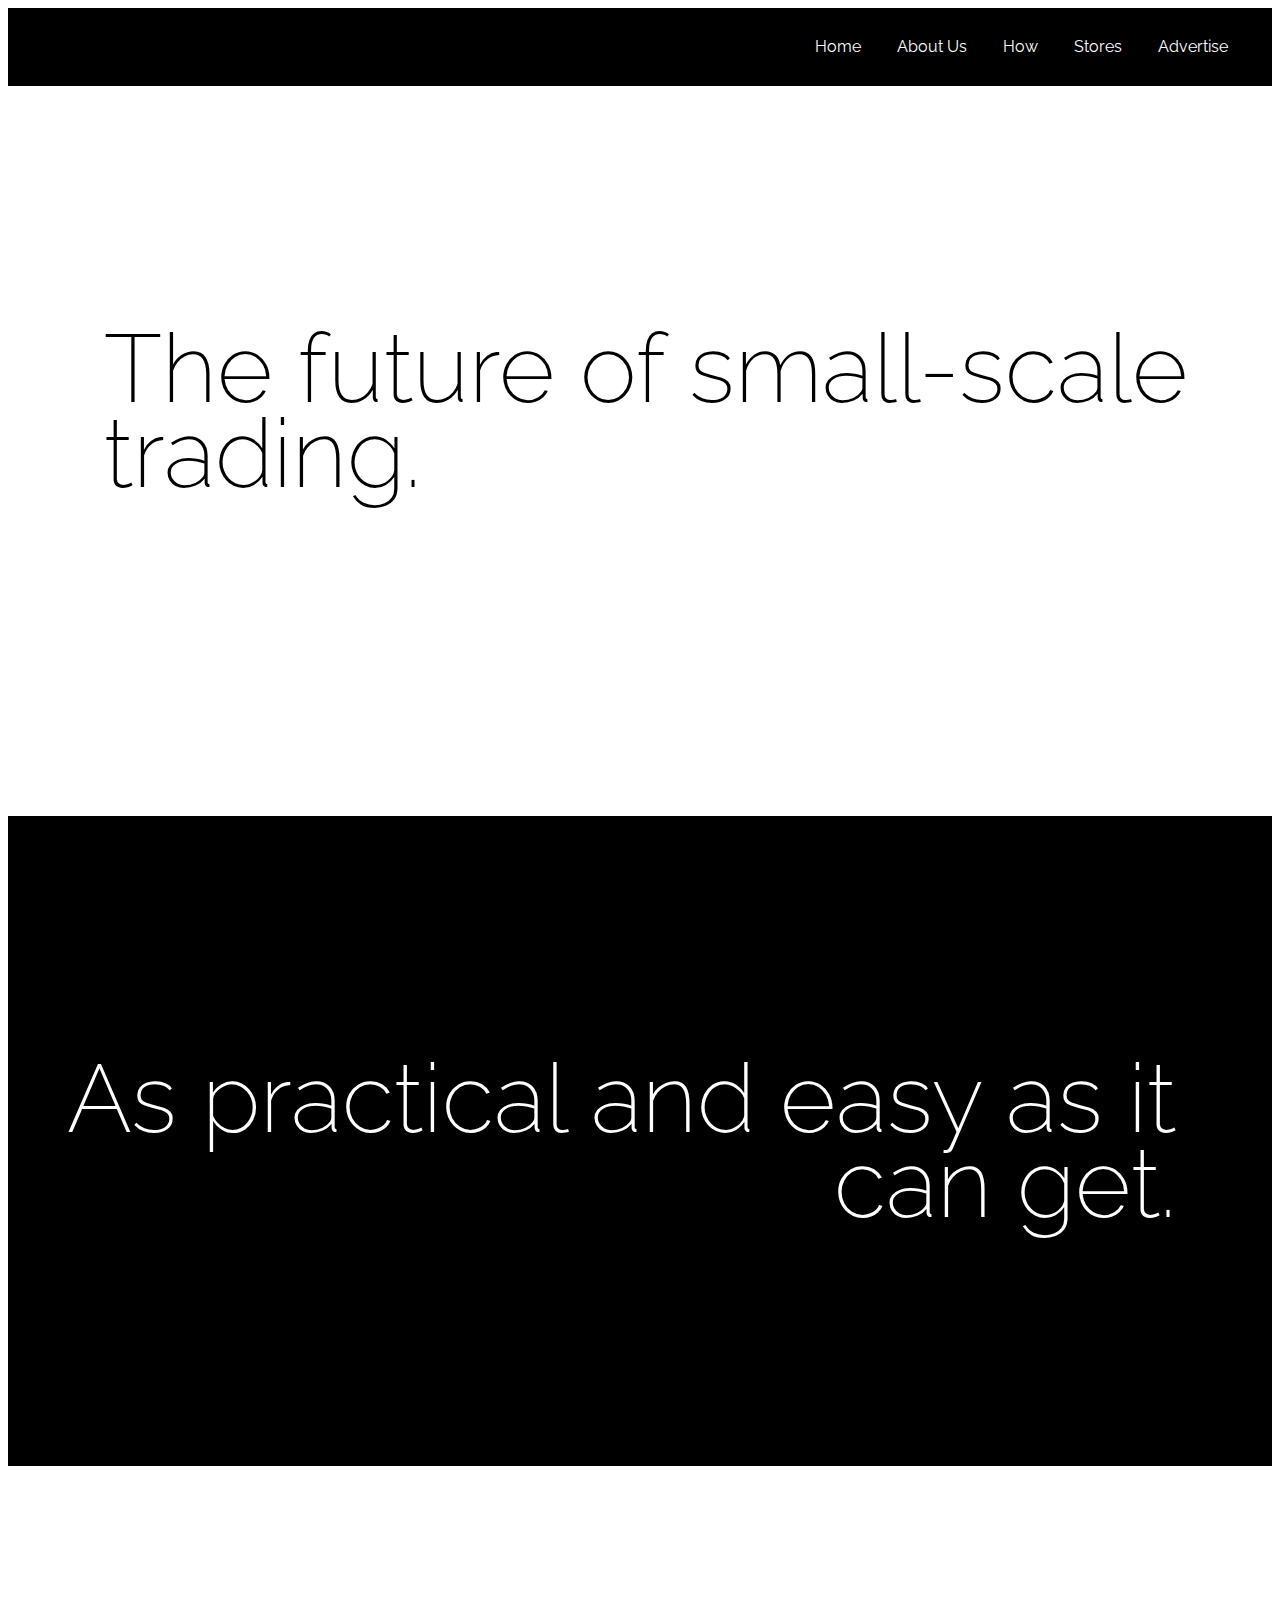
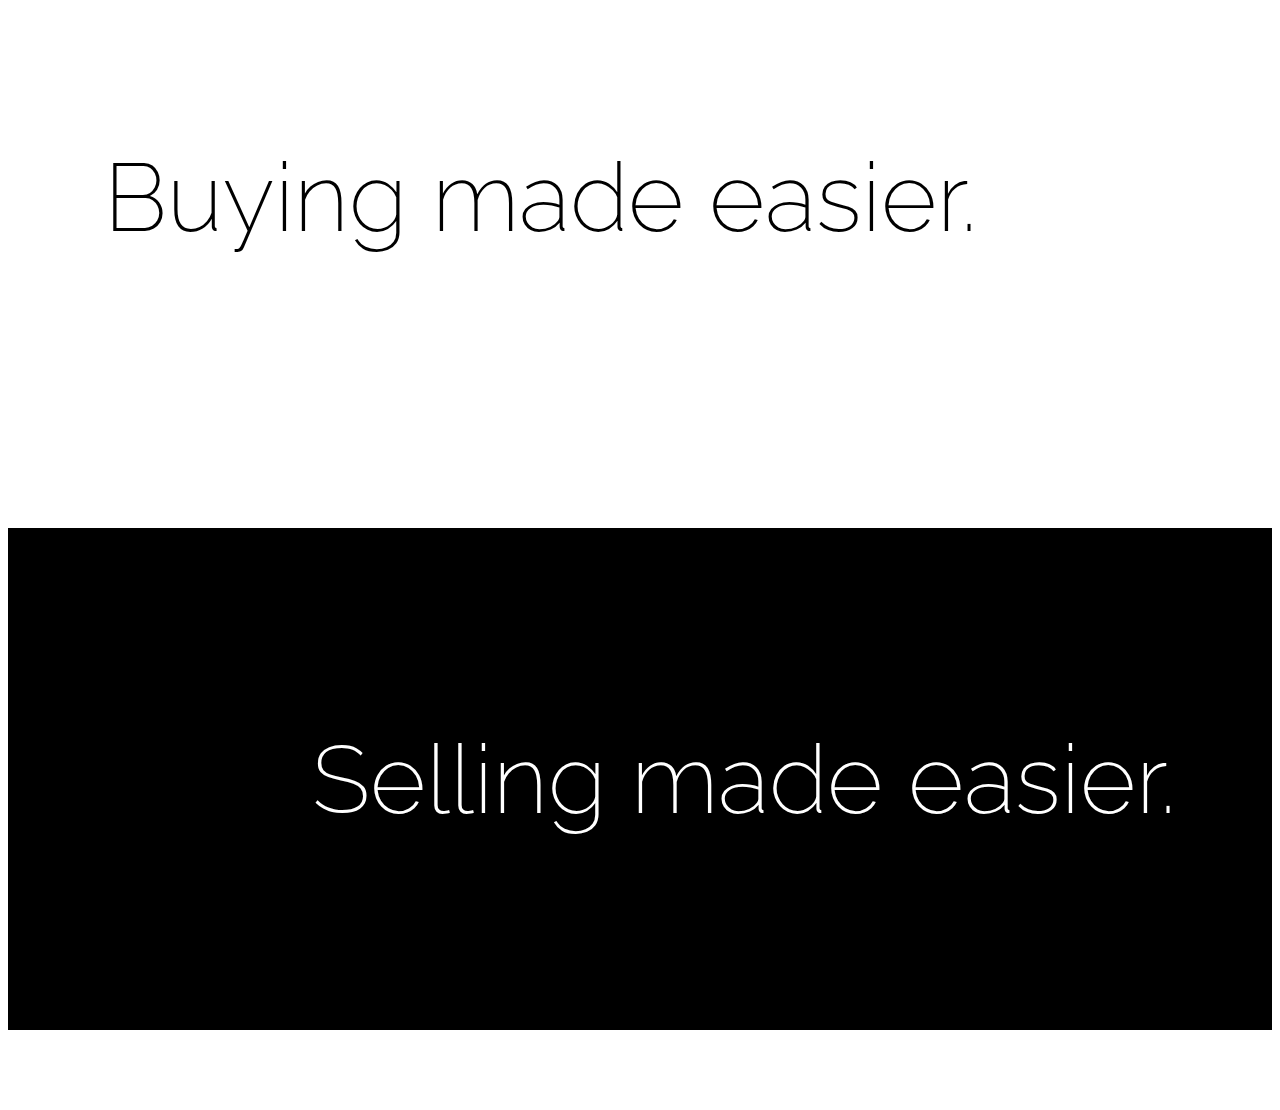
<file: index.html>
<!DOCTYPE HTML>
<html>
<head>
  <link href="https://fonts.googleapis.com/css?family=Raleway:200,300,400,500,600,700,800,900" rel="stylesheet">
   <link  href="Style.css" rel="stylesheet" type="text/css">

    <meta http-equiv="Content-Type" content="text/html; charset=utf-8">
    <title>Home</title>
    <!--[if lt IE 9]>
    <script src="http://html5shiv.googlecode.com/svn/trunk/html5.js"></script>
    <![endif]-->
  
</head>
 
<body>

<div id="navbar"> 
  <ul> 
	<li><a href="index.html">Home</a></li> 
	<li><a href="about.html">About Us</a></li> 
	<li><a href="How.html">How</a></li> 
	<li><a href="products.html">Stores</a></li> 
	<li><a href="advertise.html">Advertise</a></li> 
  </ul> 
</div> 

	<div class="s1">The future of small-scale trading.</div>

	<section class="s2">
  			<h2>As practical and easy as it can get.</h2>
	</section>
	
	<section class="s3">
		  <h2>Buying made easier.</h2>
	</section>
	
	<section class="s4">
		  <h2>Selling made easier.</h2>
	</section>
</file>
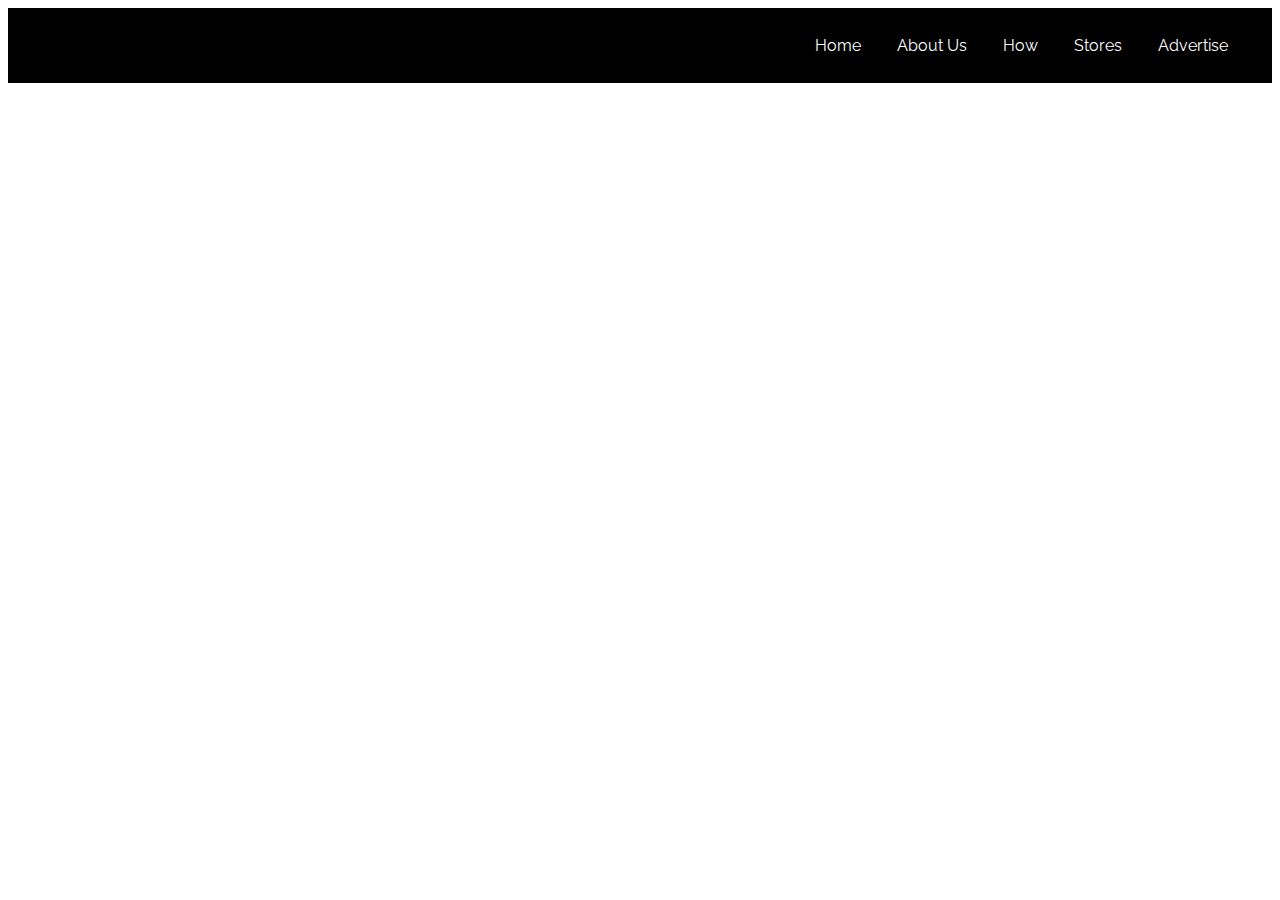
<file: aaravsstore.html>
<!DOCTYPE HTML>
<html>
<head>
     <link  href="stylesaaravsstore.css" rel="stylesheet" type="text/css">
<title>How?</title>    
</head>
<body>
<div id="navbar"> 
  <ul> 
	<li><a href="index.html">Home</a></li> 
	<li><a href="about.html">About Us</a></li> 
	<li><a href="How.html">How</a></li> 
	<li><a href="products.html">Stores</a></li> 
	<li><a href="advertise.html">Advertise</a></li> 
  </ul>
</file>
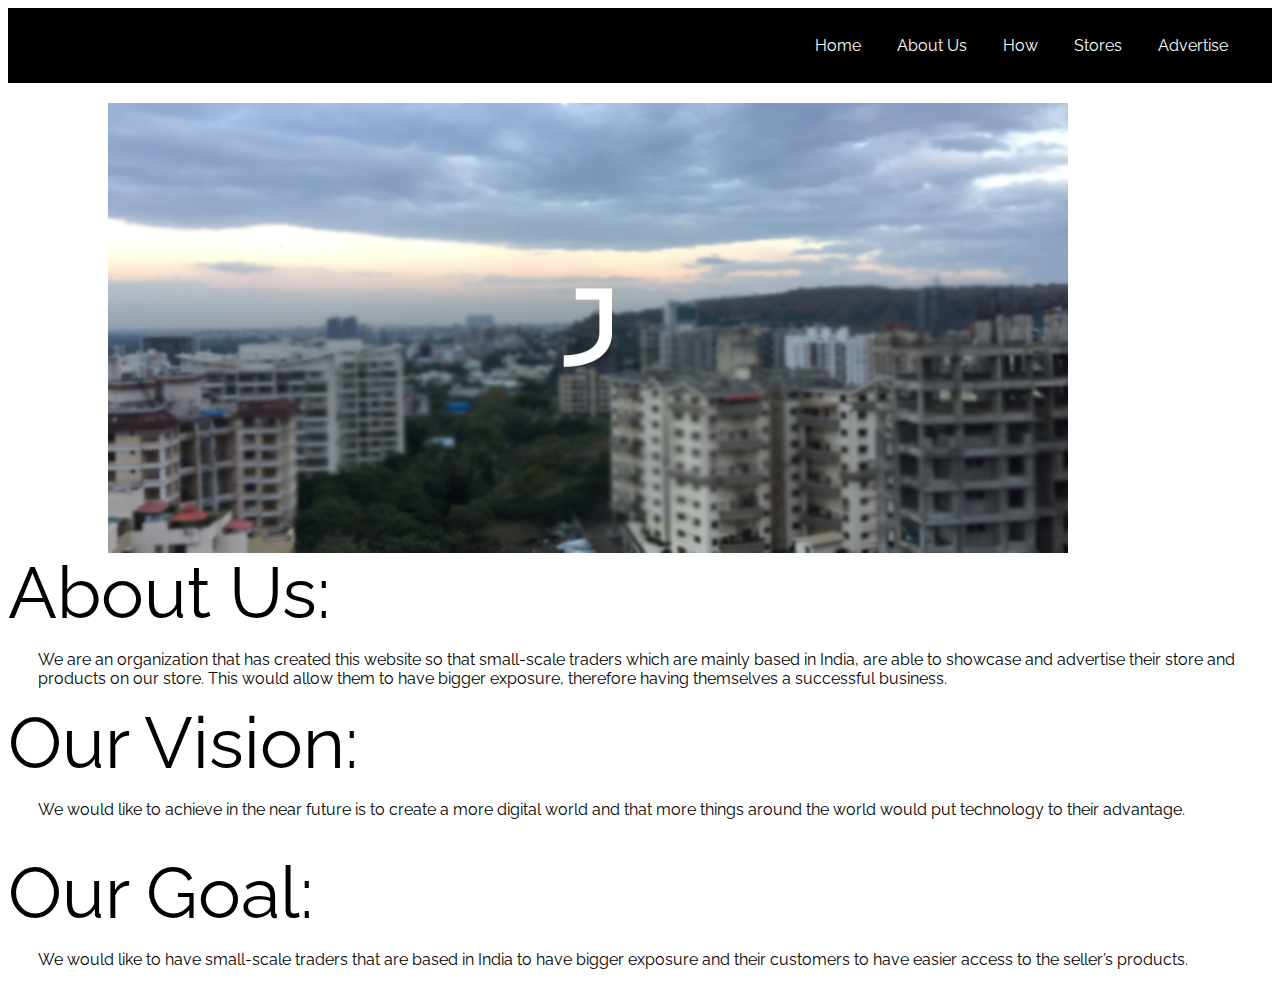
<file: about.html>
<!DOCTYPE HTML>
<html>
<head>
     
     <link  href="stylesabout.css" rel="stylesheet" type="text/css">

<title>
About Us
</title>
</head>
<body>
<div id="navbar"> 
  <ul> 
	<li><a href="index.html">Home</a></li> 
	<li><a href="about.html">About Us</a></li> 
	<li><a href="How.html">How</a></li> 
	<li><a href="products.html">Stores</a></li> 
	<li><a href="advertise.html">Advertise</a></li> 
  </ul> 
    <div id="headerimage">
    <img src="aboutuspic.png" width="960" height="450" />
    </div>
</div> 
<div class="abouttitle">
About Us:
</div>
<div class="abouttxt">
We are an organization that has created this website so that small-scale traders which are mainly based in India, are able to showcase and advertise their store and products on our store. This would allow them to have bigger exposure, therefore having themselves a successful business.
</div>
    <div class="ourvision">
        Our Vision:
    </div>
    <div class="ourvisiontxt">
    We would like to achieve in the near future is to create a more digital world and that more things around the world would put technology to their advantage.
</div>
    <div class="ourgoal">
        Our Goal:
    </div>
    <div class="ourgoaltxt">
    We would like to have small-scale traders that are based in India to have bigger exposure and their customers to have easier access to the seller’s products.
</div>
</body>
</html>
</file>
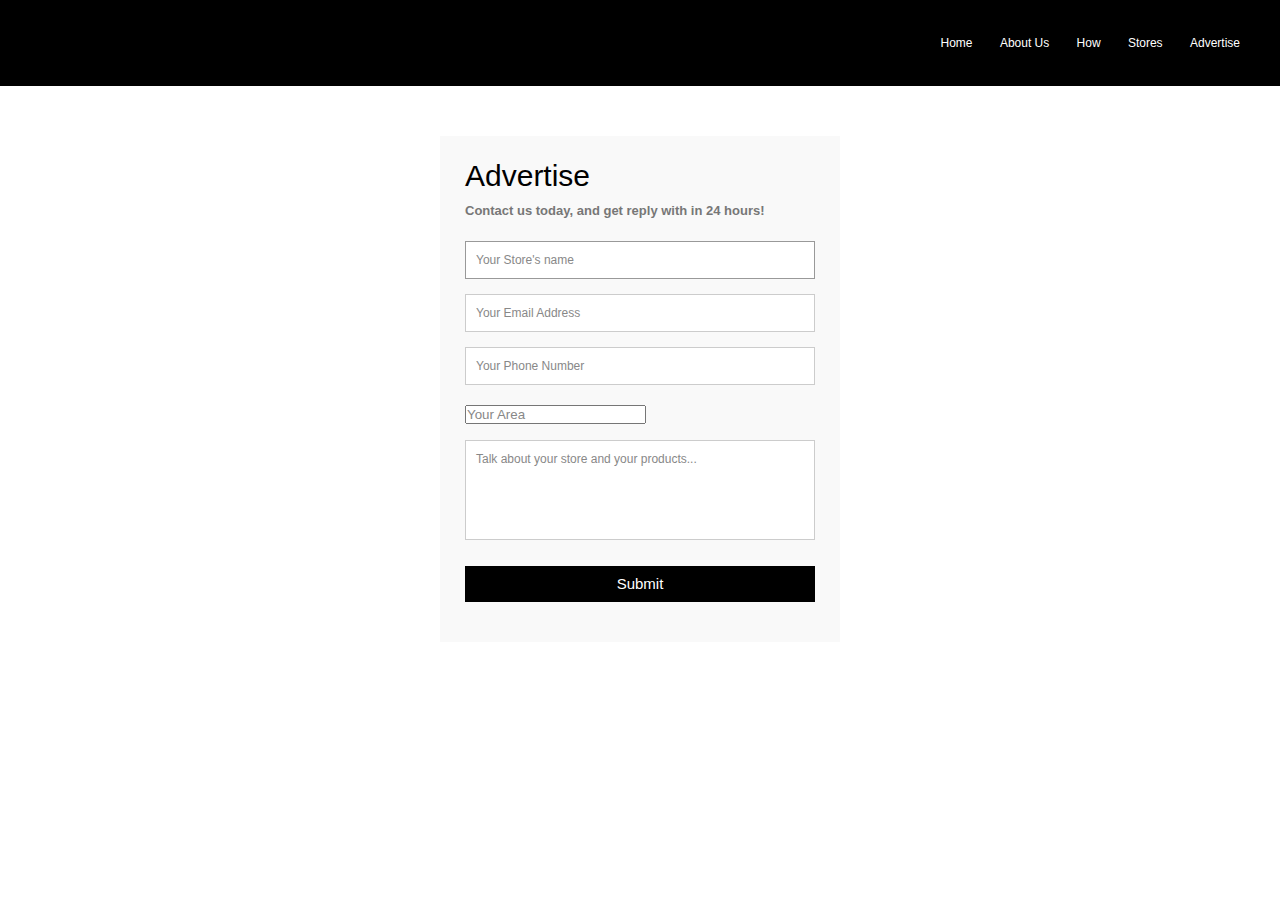
<file: advertise.html>
<!DOCTYPE HTML>
<html>
<head>
     <link  href="stylesadvertise.css" rel="stylesheet" type="text/css">
<title>How?</title>    
</head>
<body>
    <div id="navbar"> 
  <ul> 
	<li><a href="index.html">Home</a></li> 
	<li><a href="about.html">About Us</a></li> 
	<li><a href="How.html">How</a></li> 
	<li><a href="products.html">Stores</a></li> 
	<li><a href="advertise.html">Advertise</a></li> 
  </ul> 
  
  <div class="container">  
  <form id="contact" action="" method="post">
      <form action="mailto:josephe@mbis.org" >
    <h3>Advertise</h3>
    <h4>Contact us today, and get reply with in 24 hours!</h4>
    <fieldset>
      <input placeholder="Your Store's name" type="text" tabindex="1" required autofocus>
    </fieldset>
    <fieldset>
      <input placeholder="Your Email Address" type="email" tabindex="2" required>
    </fieldset>
    <fieldset>
      <input placeholder="Your Phone Number" type="tel" tabindex="3" required>
    </fieldset>
    <fieldset>
      <input placeholder="Your Area" tabindex="4" required>
    </fieldset>
    <fieldset>
      <textarea placeholder="Talk about your store and your products..." tabindex="5" required></textarea>
    </fieldset>
    <fieldset>
      <button name="submit" type="submit" id="contact-submit" data-submit="...Sending">Submit</button>
    </fieldset>
  </form>
 
  
</div>
    </body>
</file>
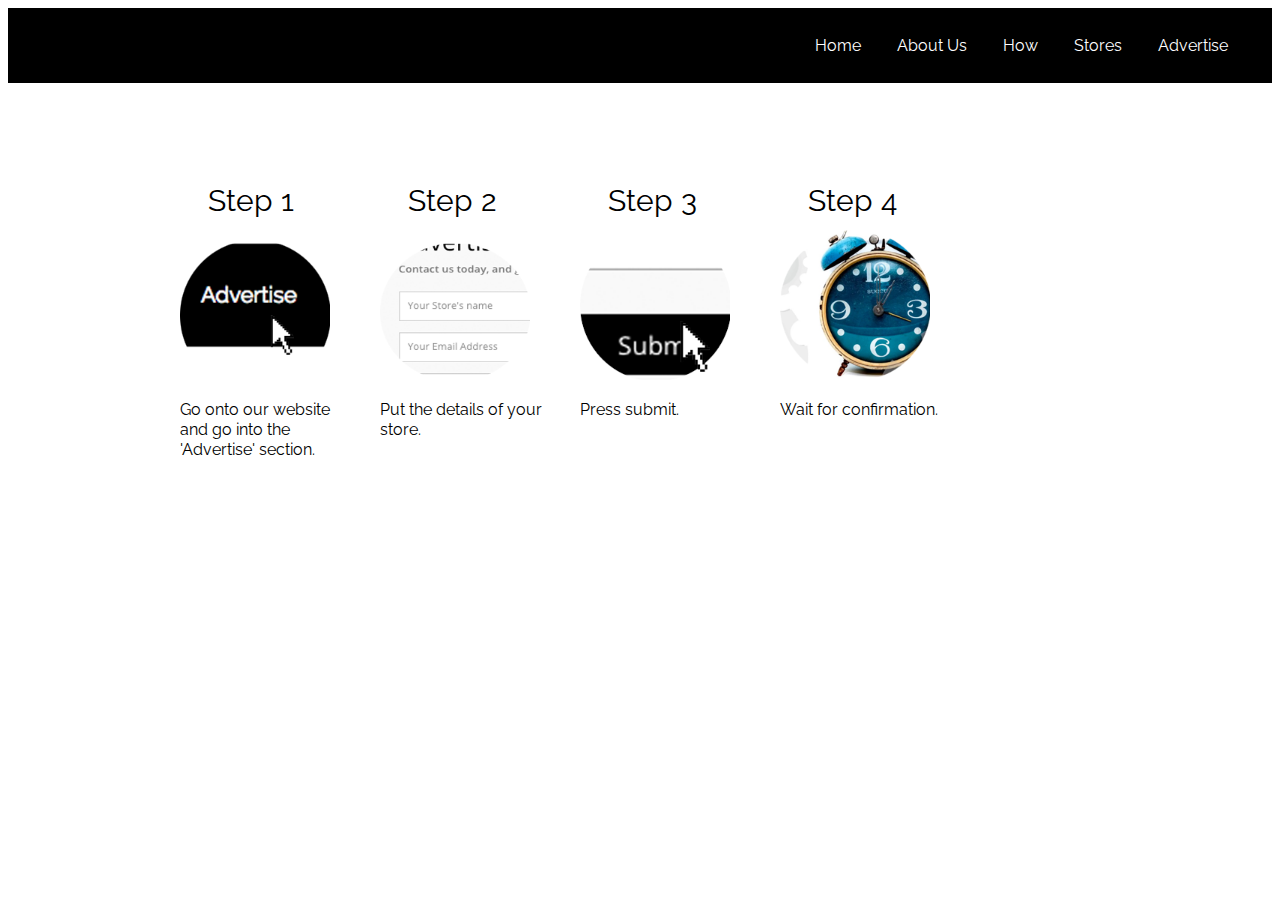
<file: How.html>
<!DOCTYPE HTML>
<html>
<head>
     <link  href="styleshow.css" rel="stylesheet" type="text/css">
<title>How?</title>    
</head>
<body>
<div id="navbar"> 
  <ul> 
	<li><a href="index.html">Home</a></li> 
	<li><a href="about.html">About Us</a></li> 
	<li><a href="How.html">How</a></li> 
	<li><a href="products.html">Stores</a></li> 
	<li><a href="advertise.html">Advertise</a></li> 
  </ul> 
</div> 
<div class="step1">
Step 1
</div>
    <div class="step2">
    Step 2
    </div>
    <div class="step3">
    Step 3
    </div>
    <div class="step4">
    Step 4
    </div>
    <div id="step1pic">
    <img src="step1.png" width="150" height="150"   />
    </div>
    <div id="step2pic">
    <img src="step2.png" width="150" height="150"   />
    </div>
    <div id="step3pic">
    <img src="step3.png" width="150" height="150"   />
    </div>
    <div id="step4pic">
    <img src="step4.png" width="150" height="150"   />
    </div>
    
<div class="step1txt">
    Go onto our website
    </div>
    <div class="step1txt2">
    and go into the
    </div>
    <div class="step1txt3">
    'Advertise' section.
    </div>
    <div class="step2txt">
    Put the details of your
    </div>
    <div class="step2txt2">
    store.
    </div>
    <div class="step3txt">
    Press submit.
    </div>
    <div class="step4txt">
    Wait for confirmation.
    </div>
</body>
</html>
</file>
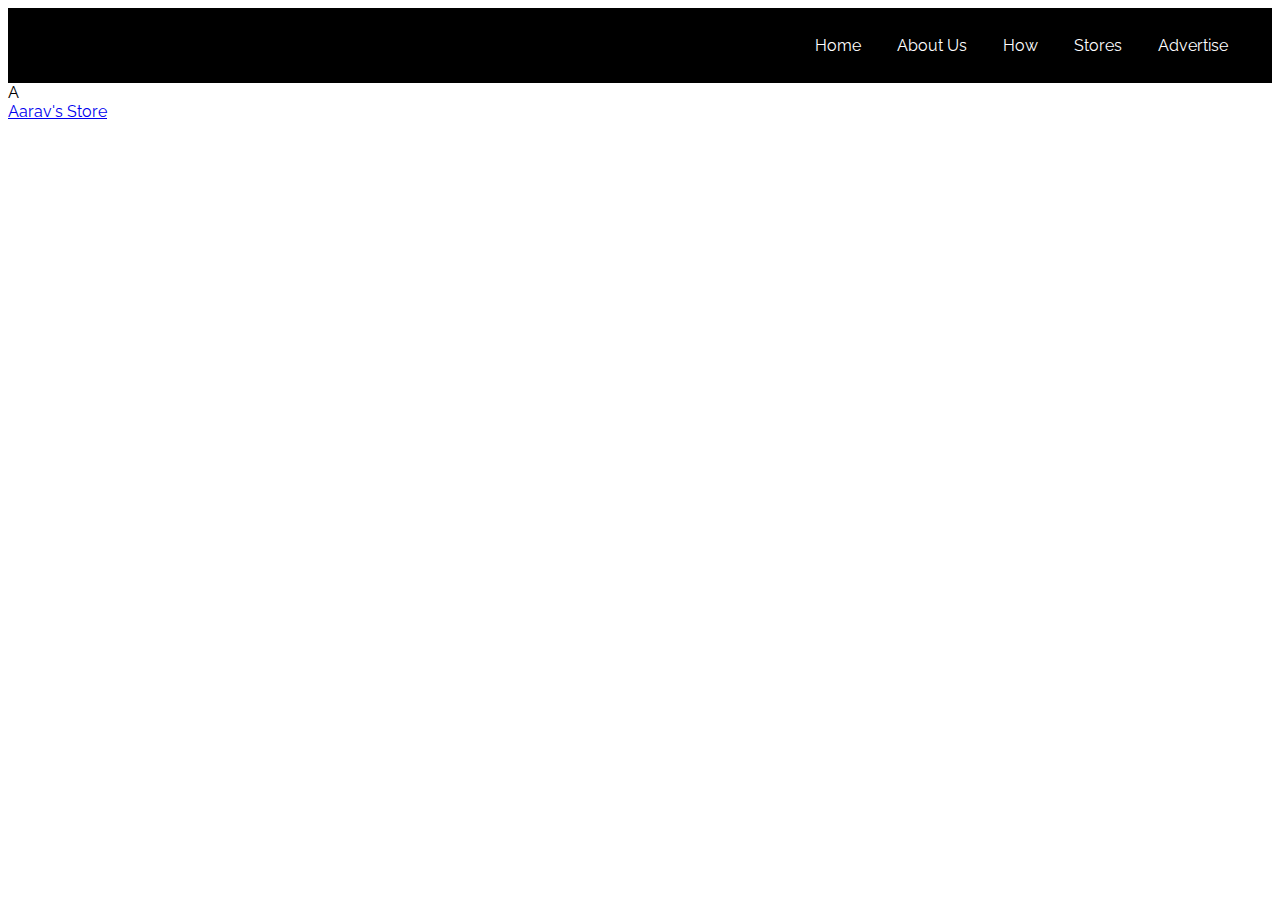
<file: products.html>
<!DOCTYPE HTML>
<html>
<head>
     <link  href="stylesproducts.css" rel="stylesheet" type="text/css">
<title>How?</title>    
</head>
<body>
<div id="navbar"> 
  <ul> 
	<li><a href="index.html">Home</a></li> 
	<li><a href="about.html">About Us</a></li> 
	<li><a href="How.html">How</a></li> 
	<li><a href="products.html">Stores</a></li> 
	<li><a href="advertise.html">Advertise</a></li> 
  </ul> 
  <div class="A">
      A
    </div>
<a href="aaravsstore.html"><div class="aaravsstore">
    Aarav's Store
    </div></a>
</file>
<file: Style.css>
body {
	font-size: 16px;
	line-height: 1.4em;
	color: #222;
	font-family: 'Raleway', sans-serif;
}

 #navbar ul {
	margin: 0; 
	padding: 28px; 
	list-style-type: none; 
	text-align: right; 
	background-color: #000; 
	
	
	} 
 
#navbar ul li {  
	display: inline; 
	} 
 
#navbar ul li a { 
	text-decoration: none; 
	padding: .2em 1em; 
	color: #fff; 
	background-color: #000; 
	} 
 
#navbar ul li a:hover { 
	color: #000; 
	background-color: #fff; 
	} 

.section {
	max-width: 100%; 
	height: 42em;
	padding: 10px;
}

.s1 {
	color: #000;
	font-size: 6em;
	font-weight: 200;
	text-align: left;
    padding: 2.5em 0;
    padding-left:1em;
    line-height: 85px;
}

.s1txt{
    font-size: 6em;
    position: absolute;
    top: 280px;
    line-height: 85px;
    
}

.s2 h2 {
	color: #FFF;
	font-size: 6em;
	font-weight: 200;
	text-align: right;
	padding: 2.5em 0;
	padding-right:1em;
    line-height: 85px;
    
}

.s3 h2 {
	color: #000;
	font-size: 6em;
	font-weight: 200;
	text-align: Left;
	padding: 2.5em 0;
	padding-left:1em;
}

.s4 h2 {
	color: #FFF;
	font-size: 6em;
	font-weight: 200;
	text-align: right;
	padding: 2.5em 0;
	padding-right:1em;
}


.s1{
	background: #FFF;
}

.s2{
	background: #000;
}

.s3{
	background: #fff;
}

.s4{
	background: #000;
}
</file>
<file: stylesaaravsstore.css>
@import url('https://fonts.googleapis.com/css?family=Raleway');
 body {
	font-family: 'Raleway', sans-serif;
}
#navbar ul {
	margin: 0; 
	padding: 28px; 
	list-style-type: none; 
	text-align: right; 
	background-color: #000; 
	} 
 
#navbar ul li {  
	display: inline; 
	} 
 
#navbar ul li a { 
	text-decoration: none; 
	padding: .2em 1em; 
	color: #fff; 
	background-color: #000; 
	} 
 
#navbar ul li a:hover { 
	color: #000; 
	background-color: #fff; 
	}
</file>
<file: stylesabout.css>
@import url('https://fonts.googleapis.com/css?family=Raleway');
 body {
	font-family: 'Raleway', sans-serif;
}
#navbar ul {
	margin: 0; 
	padding: 28px; 
	list-style-type: none; 
	text-align: right; 
	background-color: #000; 
	
	
	} 
 
#navbar ul li {  
	display: inline; 
	} 
 
#navbar ul li a { 
	text-decoration: none; 
	padding: .2em 1em; 
	color: #fff; 
	background-color: #000; 
	} 
 
#navbar ul li a:hover { 
	color: #000; 
	background-color: #fff; 
	} 
.abouttitle {
    position: absolute;
    top: 550px;
    font-size: 72px;
}
.abouttxt{
    position: absolute;
    top: 650px;
    padding-left: 30px;
    padding-right: 30px;
}
.ourvision {
    position: absolute;
    top: 700px;
    font-size: 72px;
}
.ourvisiontxt{
    position: absolute;
    top: 800px;
    padding-left: 30px;
    padding-right: 30px;
}
.ourgoal {
    position: absolute;
    top: 850px;
    font-size: 72px;
}
.ourgoaltxt{
    position: absolute;
    top: 950px;
    padding-bottom: 22px;
    padding-left: 30px;
    padding-right: 30px;
}

#headerimage{
    padding-left: 100px;
    padding-top: 20px;
}
</file>
<file: stylesadvertise.css>
@import url('https://fonts.googleapis.com/css?family=Raleway');
 body {
	font-family: 'Raleway', sans-serif;
}
#navbar ul {
	margin: 0; 
	padding: 28px; 
	list-style-type: none; 
	text-align: right; 
	background-color: #000; 
	} 
 
#navbar ul li {  
	display: inline; 
	} 
 
#navbar ul li a { 
	text-decoration: none; 
	padding: .2em 1em; 
	color: #fff; 
	background-color: #000; 
	} 
 
#navbar ul li a:hover { 
	color: #000; 
	background-color: #fff; 
	} 
@import url(https://fonts.googleapis.com/css?family=Open+Sans:400italic,400,300,600);

* {
  margin: 0;
  padding: 0;
  box-sizing: border-box;
  -webkit-box-sizing: border-box;
  -moz-box-sizing: border-box;
  -webkit-font-smoothing: antialiased;
  -moz-font-smoothing: antialiased;
  -o-font-smoothing: antialiased;
  font-smoothing: antialiased;
  text-rendering: optimizeLegibility;
}

body {
  font-family: "Open Sans", Helvetica, Arial, sans-serif;
  font-weight: 300;
  font-size: 12px;
  line-height: 30px;
  color: #777;
  background: #fff;
}

.container {
  max-width: 400px;
  width: 100%;
  margin: 0 auto;
  position: relative;
}

#contact input[type="text"],
#contact input[type="email"],
#contact input[type="tel"],
#contact input[type="url"],
#contact textarea,
#contact button[type="submit"] {
  font: 400 12px/16px "Open Sans", Helvetica, Arial, sans-serif;
}

#contact {
  background: #f9f9f9;
  padding: 25px;
  margin: 50px 0;
}

#contact h3 {
  color: #000000;
  display: block;
  font-size: 30px;
  font-weight: 400;
}

#contact h4 {
  margin: 5px 0 15px;
  display: block;
  font-size: 13px;
}

fieldset {
  border: medium none !important;
  margin: 0 0 10px;
  min-width: 100%;
  padding: 0;
  width: 100%;
}

#contact input[type="text"],
#contact input[type="email"],
#contact input[type="tel"],
#contact input[type="url"],
#contact textarea {
  width: 100%;
  border: 1px solid #ccc;
  background: #fff;
  margin: 0 0 5px;
  padding: 10px;
}

#contact input[type="text"]:hover,
#contact input[type="email"]:hover,
#contact input[type="tel"]:hover,
#contact input[type="url"]:hover,
#contact textarea:hover {
  -webkit-transition: border-color 0.3s ease-in-out;
  -moz-transition: border-color 0.3s ease-in-out;
  transition: border-color 0.3s ease-in-out;
  border: 1px solid #aaa;
}

#contact textarea {
  height: 100px;
  max-width: 100%;
  resize: none;
}

#contact button[type="submit"] {
  cursor: pointer;
  width: 100%;
  border: none;
  background: #000000;
  color: #fff;
  margin: 0 0 5px;
  padding: 10px;
  font-size: 15px;
}

#contact button[type="submit"]:hover {
  background: #232323;
  -webkit-transition: background 0.3s ease-in-out;
  -moz-transition: background 0.3s ease-in-out;
  transition: background-color 0.3s ease-in-out;
}

#contact button[type="submit"]:active {
  box-shadow: inset 0 1px 3px rgba(0, 0, 0, 0.5);
}

#contact input:focus,
#contact textarea:focus {
  outline: 0;
  border: 1px solid #999;
}
::-webkit-input-placeholder {
  color: #888;
}
:-moz-placeholder {
  color: #888;
}
::-moz-placeholder {
  color: #888;
}
:-ms-input-placeholder {
  color: #888;
}
</file>
<file: styleshow.css>
@import url('https://fonts.googleapis.com/css?family=Raleway');
 body {
	font-family: 'Raleway', sans-serif;
}
#navbar ul {
	margin: 0; 
	padding: 28px; 
	list-style-type: none; 
	text-align: right; 
	background-color: #000; 
	} 
 
#navbar ul li {  
	display: inline; 
	} 
 
#navbar ul li a { 
	text-decoration: none; 
	padding: .2em 1em; 
	color: #fff; 
	background-color: #000; 
	} 
 
#navbar ul li a:hover { 
	color: #000; 
	background-color: #fff; 
	} 
.step1{
    position: absolute;
    padding-left: 200px;
    padding-top: 100px;
    font-size: 30px;
}
.step2{
    position: absolute;
    padding-left: 400px;
    padding-top: 100px;
    font-size: 30px;
}
.step3{
    position: absolute;
    padding-left: 600px;
    padding-top: 100px;
    font-size: 30px;
}
.step4{
    position: absolute;
    padding-left: 800px;
    padding-top: 100px;
    font-size: 30px;
}
#step1pic{
    position: absolute;
    top: 240px;
    left: 180px;
}
#step2pic{
    position: absolute;
    top: 230px;
    left: 380px;
}
#step3pic{
    position: absolute;
    left: 580px;
    top: 230px;
}
#step4pic{
    position: absolute;
    left: 780px;
    top: 230px;
}
.step1txt{
    position: absolute;
    left: 180px;
    top: 400px;
}
.step1txt2{
    position: absolute;
    left: 180px;
    top: 420px;
}
.step1txt3{
    position: absolute;
    left: 180px;
    top: 440px;
}
.step2txt{
    position: absolute;
    left: 380px;
    top: 400px;
}
.step2txt2{
    position: absolute;
    left: 380px;
    top: 420px;
}
.step3txt{
    position: absolute;
    left: 580px;
    top: 400px;
}
.step4txt{
    position: absolute;
    left: 780px;
    top: 400px;
}
</file>
<file: stylesproducts.css>
@import url('https://fonts.googleapis.com/css?family=Raleway');
 body {
	font-family: 'Raleway', sans-serif;
}
#navbar ul {
	margin: 0; 
	padding: 28px; 
	list-style-type: none; 
	text-align: right; 
	background-color: #000; 
	} 
 
#navbar ul li {  
	display: inline; 
	} 
 
#navbar ul li a { 
	text-decoration: none; 
	padding: .2em 1em; 
	color: #fff; 
	background-color: #000; 
	} 
 
#navbar ul li a:hover { 
	color: #000; 
	background-color: #fff; 
	} 
.aaravsstore{
    posit
}
</file>
